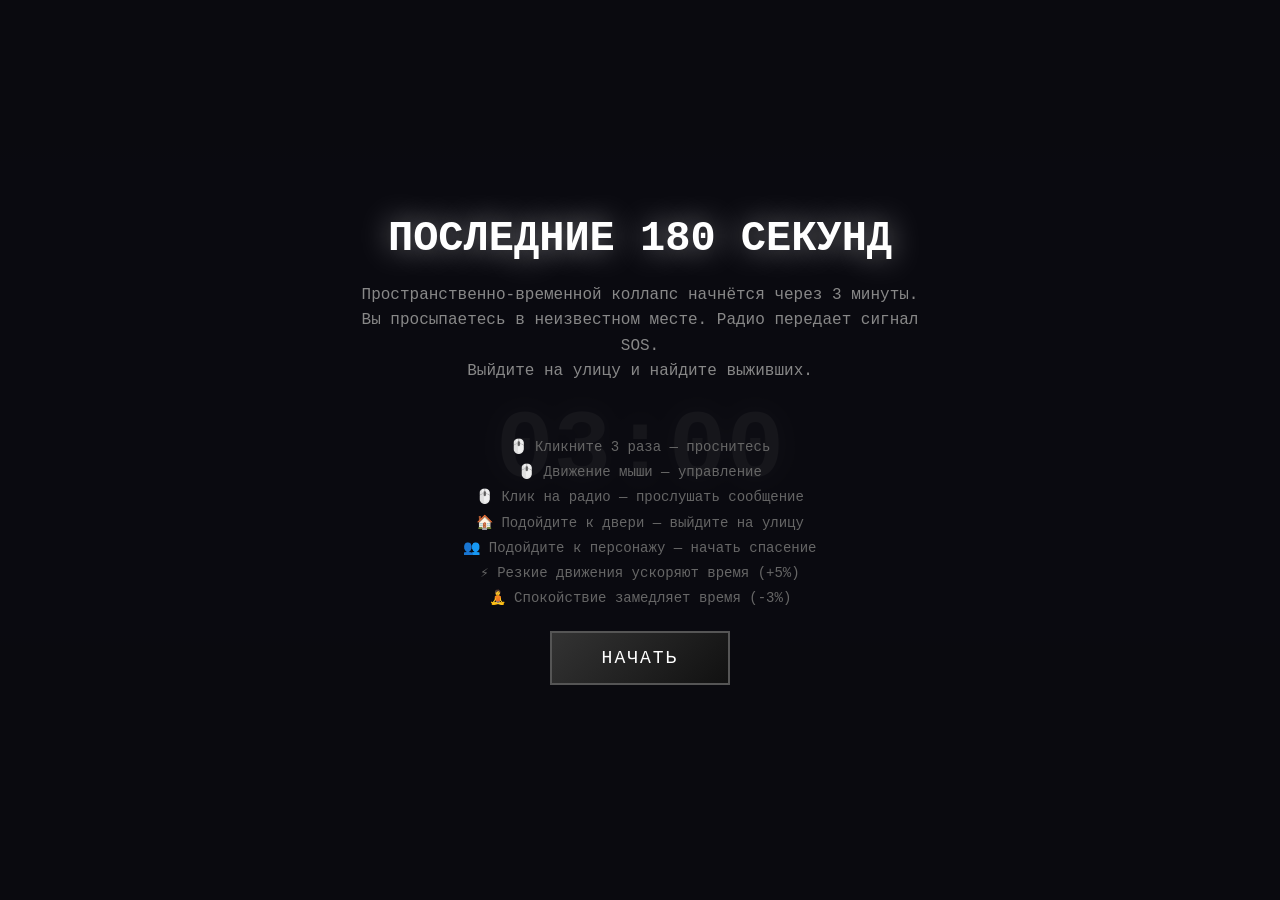
<file: index.html>
<!DOCTYPE html>
<html lang="ru">
<head>
    <meta charset="UTF-8">
    <meta name="viewport" content="width=device-width, initial-scale=1.0">
    <title>ПОСЛЕДНИЕ 180 СЕКУНД</title>
    <style>
        * {
            margin: 0;
            padding: 0;
            box-sizing: border-box;
        }

        body {
            background: #0a0a0f;
            font-family: 'Courier New', monospace;
            overflow: hidden;
            display: flex;
            justify-content: center;
            align-items: center;
            min-height: 100vh;
            color: #fff;
        }

        #game-container {
            position: relative;
            width: 1280px;
            height: 720px;
            max-width: 100vw;
            max-height: 100vh;
        }

        #gameCanvas {
            position: absolute;
            top: 0;
            left: 0;
            width: 100%;
            height: 100%;
            background: linear-gradient(180deg, #0a0a1a 0%, #1a1a2e 50%, #0a0a0f 100%);
        }

        #countdown {
            position: absolute;
            top: 50%;
            left: 50%;
            transform: translate(-50%, -50%);
            font-size: 96px;
            font-weight: bold;
            color: #fff;
            text-shadow: 0 0 20px rgba(255, 255, 255, 0.5);
            z-index: 10;
            pointer-events: none;
            transition: all 0.1s ease;
        }

        #countdown.panic {
            color: #ff4444;
            text-shadow: 0 0 30px #ff0000, 0 0 60px #ff0000;
        }

        #countdown.slow {
            color: #44ff44;
            text-shadow: 0 0 30px #00ff00, 0 0 60px #00ff00;
        }

        #start-screen, #ending-screen {
            position: absolute;
            top: 0;
            left: 0;
            width: 100%;
            height: 100%;
            background: rgba(10, 10, 15, 0.95);
            display: flex;
            flex-direction: column;
            justify-content: center;
            align-items: center;
            z-index: 100;
            padding: 20px;
        }

        #start-screen h1, #ending-screen h1 {
            font-size: 42px;
            margin-bottom: 20px;
            text-shadow: 0 0 30px rgba(255, 255, 255, 0.5);
            text-align: center;
        }

        .subtitle {
            font-size: 16px;
            color: #888;
            margin-bottom: 30px;
            text-align: center;
            max-width: 600px;
            line-height: 1.6;
        }

        .start-btn {
            margin-top: 20px;
            padding: 15px 50px;
            font-size: 18px;
            font-family: 'Courier New', monospace;
            background: linear-gradient(135deg, #333, #111);
            color: #fff;
            border: 2px solid #555;
            cursor: pointer;
            transition: all 0.3s ease;
            text-transform: uppercase;
            letter-spacing: 2px;
        }

        .start-btn:hover {
            background: linear-gradient(135deg, #555, #333);
            border-color: #fff;
            box-shadow: 0 0 20px rgba(255, 255, 255, 0.3);
        }

        .hidden {
            display: none !important;
        }

        #ending-description {
            font-size: 16px;
            color: #ccc;
            max-width: 600px;
            text-align: center;
            line-height: 1.6;
            margin: 20px 0;
        }

        .instructions {
            font-size: 14px;
            color: #666;
            margin-top: 20px;
            text-align: center;
            line-height: 1.8;
        }

        .trust-indicator {
            position: absolute;
            bottom: 20px;
            left: 50%;
            transform: translateX(-50%);
            font-size: 14px;
            color: #888;
            z-index: 10;
        }

        #message-overlay {
            position: absolute;
            top: 50px;
            left: 50%;
            transform: translateX(-50%);
            font-size: 18px;
            color: #fff;
            text-align: center;
            max-width: 800px;
            background: rgba(0, 0, 0, 0.7);
            padding: 15px 25px;
            border-radius: 5px;
            opacity: 0;
            transition: opacity 0.3s ease;
            pointer-events: none;
            z-index: 50;
        }

        #message-overlay.show {
            opacity: 1;
        }
    </style>
</head>
<body>
    <div id="game-container">
        <canvas id="gameCanvas" width="1280" height="720"></canvas>
        <div id="countdown">03:00</div>
        <div id="trust-indicator" class="trust-indicator hidden">Доверие: <span id="trust-count">0</span>/3</div>
        <div id="message-overlay"></div>

        <div id="start-screen">
            <h1>ПОСЛЕДНИЕ 180 СЕКУНД</h1>
            <p class="subtitle">
                Пространственно-временной коллапс начнётся через 3 минуты.<br>
                Вы просыпаетесь в неизвестном месте. Радио передает сигнал SOS.<br>
                Выйдите на улицу и найдите выживших.
            </p>
            <div class="instructions">
                🖱️ Кликните 3 раза — проснитесь<br>
                🖱️ Движение мыши — управление<br>
                🖱️ Клик на радио — прослушать сообщение<br>
                🏠 Подойдите к двери — выйдите на улицу<br>
                👥 Подойдите к персонажу — начать спасение<br>
                ⚡ Резкие движения ускоряют время (+5%)<br>
                🧘 Спокойствие замедляет время (-3%)
            </div>
            <button id="start-btn" class="start-btn">НАЧАТЬ</button>
        </div>

        <div id="ending-screen" class="hidden">
            <h1 id="ending-title"></h1>
            <p id="ending-description"></p>
            <button id="restart-btn" class="start-btn">НАЧАТЬ ЗАНОВО</button>
        </div>
    </div>

    <script>
        // ==================== TIMER SYSTEM ====================
        class TimerSystem {
            constructor() {
                this.timeRemaining = 180;
                this.speed = 1.0;
                this.lastUpdate = performance.now();
            }

            applyMouseStress(velocity) {
                // Velocity threshold: 200px/s = panic, <50px/s = calm
                if (velocity > 200) {
                    this.speed = Math.min(this.speed * 1.05, 3.0);
                } else if (velocity < 50) {
                    this.speed = Math.max(this.speed * 0.97, 0.3);
                } else {
                    // Gradually return to normal speed
                    this.speed += (1.0 - this.speed) * 0.02;
                }
            }

            update(deltaTime) {
                this.timeRemaining -= deltaTime * this.speed;
                return Math.max(0, this.timeRemaining);
            }

            getFormattedTime() {
                const minutes = Math.floor(this.timeRemaining / 60);
                const seconds = Math.floor(this.timeRemaining % 60);
                return `${String(minutes).padStart(2, '0')}:${String(seconds).padStart(2, '0')}`;
            }
        }

        // ==================== CHARACTER ENTITY ====================
        class Character {
            constructor(form, color, x, y, name, trait) {
                this.form = form; // 'triangle' | 'square' | 'hexagon'
                this.baseColor = color;
                this.color = color;
                this.x = x;
                this.y = y;
                this.baseX = x;
                this.baseY = y;
                this.name = name;
                this.trait = trait;
                this.size = 40;
                this.pulsePhase = Math.random() * Math.PI * 2;
                this.trustLevel = 0; // 0-1
                this.trustEstablished = false;
                this.proximityTime = 0;
                this.pulse = 0;
            }

            update(time, deltaTime) {
                // Parametric movement: x = baseX + Math.sin(time) * 5
                this.x = this.baseX + Math.sin(time * 0.5 + this.pulsePhase) * 5;
                this.y = this.baseY + Math.cos(time * 0.3 + this.pulsePhase) * 3;

                // Pulse animation for stress/contour (3 Hz frequency as per spec)
                this.pulse = Math.sin(time * 3) * 0.3;

                // Lighten color based on trust level
                if (this.trustEstablished) {
                    this.color = this.lightenColor(this.baseColor, this.trustLevel * 40);
                }
            }

            updateTrust(playerX, playerY, isMouseDown, deltaTime) {
                const dist = Math.hypot(this.x - playerX, this.y - playerY);
                const interactionRadius = 100;

                if (dist < interactionRadius && isMouseDown) {
                    this.proximityTime += deltaTime;

                    // Trust established after 5 seconds of holding near character
                    if (this.proximityTime >= 5 && !this.trustEstablished) {
                        this.trustEstablished = true;
                        this.trustLevel = 1;
                        return 'trust-established';
                    }
                } else {
                    this.proximityTime = Math.max(0, this.proximityTime - deltaTime * 0.5);
                }

                return null;
            }

            lightenColor(hex, percent) {
                const num = parseInt(hex.replace('#', ''), 16);
                const amt = Math.round(2.55 * percent);
                const R = Math.min(255, (num >> 16) + amt);
                const G = Math.min(255, ((num >> 8) & 0x00FF) + amt);
                const B = Math.min(255, (num & 0x0000FF) + amt);
                return `#${(0x1000000 + R * 0x10000 + G * 0x100 + B).toString(16).slice(1)}`;
            }

            draw(ctx, time) {
                ctx.save();
                ctx.translate(this.x, this.y);

                // Glow effect based on trust
                const glowIntensity = this.trustEstablished ? 0.6 : 0.3;
                const glowSize = this.size * (1 + this.pulse * 0.2);
                const gradient = ctx.createRadialGradient(0, 0, 0, 0, 0, glowSize * 1.5);
                gradient.addColorStop(0, this.hexToRgba(this.color, glowIntensity));
                gradient.addColorStop(1, 'transparent');

                ctx.fillStyle = gradient;
                ctx.beginPath();
                ctx.arc(0, 0, glowSize * 1.5, 0, Math.PI * 2);
                ctx.fill();

                // Shadow blur for pulse effect (imitating shader)
                ctx.shadowColor = this.color;
                ctx.shadowBlur = 5 + Math.sin(time * 3) * 3;

                // Draw shape
                ctx.fillStyle = this.color;
                ctx.strokeStyle = '#fff';
                ctx.lineWidth = 2 + this.pulse;

                this.drawShape(ctx);

                // Trust progress ring (when building trust)
                if (this.proximityTime > 0 && !this.trustEstablished) {
                    ctx.strokeStyle = '#fff';
                    ctx.lineWidth = 2;
                    ctx.globalAlpha = 0.5;
                    ctx.beginPath();
                    ctx.arc(0, 0, this.size + 15, -Math.PI / 2, -Math.PI / 2 + (this.proximityTime / 5) * Math.PI * 2);
                    ctx.stroke();
                }

                // Trust established indicator (full ring)
                if (this.trustEstablished) {
                    ctx.strokeStyle = '#fff';
                    ctx.lineWidth = 3;
                    ctx.globalAlpha = 0.8;
                    ctx.beginPath();
                    ctx.arc(0, 0, this.size + 15, 0, Math.PI * 2);
                    ctx.stroke();
                }

                ctx.restore();

                // Draw name
                ctx.fillStyle = '#fff';
                ctx.font = '12px Courier New';
                ctx.textAlign = 'center';
                ctx.globalAlpha = 0.7;
                ctx.fillText(this.name, this.x, this.y + this.size + 20);
                ctx.globalAlpha = 1;
            }

            drawShape(ctx) {
                ctx.beginPath();

                switch (this.form) {
                    case 'triangle':
                        // Triangle = 880Hz sound association (as per spec)
                        ctx.moveTo(0, -this.size);
                        ctx.lineTo(this.size * 0.866, this.size * 0.5);
                        ctx.lineTo(-this.size * 0.866, this.size * 0.5);
                        ctx.closePath();
                        break;

                    case 'square':
                        // Square = 440Hz sound association (as per spec)
                        ctx.rect(-this.size * 0.7, -this.size * 0.7, this.size * 1.4, this.size * 1.4);
                        break;

                    case 'hexagon':
                        // Hexagon = 110Hz sound association (as per spec)
                        for (let i = 0; i < 6; i++) {
                            const angle = (i * Math.PI / 3) - Math.PI / 2;
                            const x = Math.cos(angle) * this.size * 0.8;
                            const y = Math.sin(angle) * this.size * 0.8;
                            if (i === 0) ctx.moveTo(x, y);
                            else ctx.lineTo(x, y);
                        }
                        ctx.closePath();
                        break;
                }

                ctx.fill();
                ctx.stroke();
            }

            hexToRgba(hex, alpha) {
                const r = parseInt(hex.slice(1, 3), 16);
                const g = parseInt(hex.slice(3, 5), 16);
                const b = parseInt(hex.slice(5, 7), 16);
                return `rgba(${r}, ${g}, ${b}, ${alpha})`;
            }
        }

        // ==================== MAIN GAME CLASS ====================
        class Game {
            constructor() {
                this.canvas = document.getElementById('gameCanvas');
                this.ctx = this.canvas.getContext('2d');

                this.state = 'WAKEUP'; // WAKEUP | ALERT | CORRIDOR | FINALE
                this.timer = new TimerSystem();
                this.player = { x: 640, y: 360, color: '#FFD700', radius: 20 };
                this.entities = [];
                this.trustCount = 0;

                this.mouseX = 640;
                this.mouseY = 360;
                this.lastMouseX = 640;
                this.lastMouseY = 360;
                this.mouseVelocity = 0;
                this.isMouseDown = false;

                // Non-euclidean corridor: 3 presets for door positions
                this.centerCrosses = 0;
                this.lastCenterState = false;
                this.doorPresets = [
                    [{ x: 200, y: 200 }, { x: 640, y: 150 }, { x: 1080, y: 200 }],
                    [{ x: 300, y: 250 }, { x: 640, y: 180 }, { x: 980, y: 250 }],
                    [{ x: 150, y: 300 }, { x: 640, y: 120 }, { x: 1130, y: 300 }]
                ];
                this.currentPreset = 0;

                this.lastTime = performance.now();
                this.animationId = null;

                this.setupEventListeners();
                this.createEntities();
            }

            setupEventListeners() {
                // Mouse movement tracking for velocity calculation
                this.canvas.addEventListener('mousemove', (e) => {
                    const rect = this.canvas.getBoundingClientRect();
                    const scaleX = this.canvas.width / rect.width;
                    const scaleY = this.canvas.height / rect.height;

                    this.mouseX = (e.clientX - rect.left) * scaleX;
                    this.mouseY = (e.clientY - rect.top) * scaleY;
                });

                this.canvas.addEventListener('mousedown', () => {
                    this.isMouseDown = true;
                });

                this.canvas.addEventListener('mouseup', () => {
                    this.isMouseDown = false;
                });

                // Touch support for mobile
                this.canvas.addEventListener('touchstart', (e) => {
                    e.preventDefault();
                    this.isMouseDown = true;
                    const touch = e.touches[0];
                    const rect = this.canvas.getBoundingClientRect();
                    const scaleX = this.canvas.width / rect.width;
                    const scaleY = this.canvas.height / rect.height;
                    this.mouseX = (touch.clientX - rect.left) * scaleX;
                    this.mouseY = (touch.clientY - rect.top) * scaleY;
                });

                this.canvas.addEventListener('touchmove', (e) => {
                    e.preventDefault();
                    const touch = e.touches[0];
                    const rect = this.canvas.getBoundingClientRect();
                    const scaleX = this.canvas.width / rect.width;
                    const scaleY = this.canvas.height / rect.height;
                    this.mouseX = (touch.clientX - rect.left) * scaleX;
                    this.mouseY = (touch.clientY - rect.top) * scaleY;
                });

                this.canvas.addEventListener('touchend', () => {
                    this.isMouseDown = false;
                });

                document.getElementById('start-btn').addEventListener('click', () => this.start());
                document.getElementById('restart-btn').addEventListener('click', () => this.restart());
            }

            createEntities() {
                const preset = this.doorPresets[this.currentPreset];

                // Red Triangle - Lie/Aggressive (as per spec)
                this.entities.push(new Character('triangle', '#dc143c', preset[0].x, preset[0].y, 'Красный Треугольник', 'Ложь'));

                // Blue Square - Truth/Calm (as per spec)
                this.entities.push(new Character('square', '#00bfff', preset[1].x, preset[1].y, 'Синий Квадрат', 'Правда'));

                // Golden Hexagon - Sacrifice (as per spec)
                this.entities.push(new Character('hexagon', '#ffd700', preset[2].x, preset[2].y, 'Золотой Шестиугольник', 'Жертва'));
            }

            start() {
                document.getElementById('start-screen').classList.add('hidden');
                document.getElementById('trust-indicator').classList.remove('hidden');

                this.state = 'CORRIDOR';
                this.lastTime = performance.now();
                this.gameLoop();
            }

            restart() {
                document.getElementById('ending-screen').classList.add('hidden');
                document.getElementById('start-screen').classList.remove('hidden');
                document.getElementById('trust-indicator').classList.add('hidden');

                // Reset game state
                this.timer = new TimerSystem();
                this.player = { x: 640, y: 360, color: '#FFD700', radius: 20 };
                this.entities = [];
                this.trustCount = 0;
                this.centerCrosses = 0;
                this.currentPreset = 0;
                this.state = 'WAKEUP';

                this.createEntities();
                this.updateTrustDisplay();
            }

            update(deltaTime) {
                const time = performance.now() / 1000;

                // Calculate mouse velocity (pixels per second)
                const dx = this.mouseX - this.lastMouseX;
                const dy = this.mouseY - this.lastMouseY;
                const distance = Math.hypot(dx, dy);
                this.mouseVelocity = distance / deltaTime;

                this.lastMouseX = this.mouseX;
                this.lastMouseY = this.mouseY;

                // Apply mouse stress to timer (+5% if >200px/s, -3% if <50px/s)
                this.timer.applyMouseStress(this.mouseVelocity);

                // Update timer
                const timeRemaining = this.timer.update(deltaTime);

                // Update countdown display
                const countdownEl = document.getElementById('countdown');
                countdownEl.textContent = this.timer.getFormattedTime();

                // Update countdown style based on speed
                countdownEl.classList.remove('panic', 'slow');
                if (this.timer.speed > 1.3) {
                    countdownEl.classList.add('panic');
                } else if (this.timer.speed < 0.7) {
                    countdownEl.classList.add('slow');
                }

                // Smooth player follow mouse
                this.player.x += (this.mouseX - this.player.x) * 0.15;
                this.player.y += (this.mouseY - this.player.y) * 0.15;

                // Check non-euclidean corridor (crossing center changes door positions)
                const centerX = this.canvas.width / 2;
                const centerY = this.canvas.height / 2;
                const inCenter = Math.hypot(this.player.x - centerX, this.player.y - centerY) < 100;

                if (inCenter && !this.lastCenterState) {
                    this.triggerCorridorShift();
                }
                this.lastCenterState = inCenter;

                // Update entities
                this.entities.forEach(entity => {
                    entity.update(time, deltaTime);
                    const result = entity.updateTrust(this.player.x, this.player.y, this.isMouseDown, deltaTime);

                    if (result === 'trust-established') {
                        this.trustCount++;
                        this.updateTrustDisplay();
                    }
                });

                // Check for finale at 00:00
                if (timeRemaining <= 0) {
                    this.triggerFinale();
                    return false; // Stop game loop
                }

                return true; // Continue game loop
            }

            triggerCorridorShift() {
                // Random preset for door positions (non-euclidean effect)
                this.currentPreset = (this.currentPreset + 1 + Math.floor(Math.random() * 2)) % 3;
                const preset = this.doorPresets[this.currentPreset];

                // Shift entity positions
                this.entities.forEach((entity, index) => {
                    entity.baseX = preset[index].x;
                    entity.baseY = preset[index].y;
                });

                this.centerCrosses++;
            }

            updateTrustDisplay() {
                document.getElementById('trust-count').textContent = this.trustCount;
            }

            triggerFinale() {
                this.state = 'FINALE';

                const endingScreen = document.getElementById('ending-screen');
                const endingTitle = document.getElementById('ending-title');
                const endingDesc = document.getElementById('ending-description');

                // Community ending: if trust >= 2 characters, colors mix to white gradient
                if (this.trustCount >= 2) {
                    endingTitle.textContent = 'ФИНАЛ: СООБЩЕСТВО';
                    endingDesc.textContent = 'Вы объединили фигуры в круг перед коллапсом. Их цвета смешались в белый свет. Все исчезли, но в новом мире появились как единый организм. Развоплощённые, но бессмертные — вы теперь часть чего-то большего.';
                    this.drawCommunityEnding();
                } else {
                    endingTitle.textContent = 'ФИНАЛ: РАССЕЯННОСТЬ';
                    endingDesc.textContent = 'Время истекло. Вы не успели установить доверие с достаточным количеством фигур. Коллапс поглотил каждого по отдельности. Возможно, в другом цикле...';
                }

                endingScreen.classList.remove('hidden');
                document.getElementById('trust-indicator').classList.add('hidden');
            }

            drawCommunityEnding() {
                // White gradient fade effect (colors mixing to white)
                let opacity = 0;
                const fadeInterval = setInterval(() => {
                    opacity += 0.02;
                    this.ctx.fillStyle = `rgba(255, 255, 255, ${opacity})`;
                    this.ctx.fillRect(0, 0, this.canvas.width, this.canvas.height);

                    if (opacity >= 1) {
                        clearInterval(fadeInterval);
                    }
                }, 50);
            }

            render() {
                const time = performance.now() / 1000;

                // Clear canvas
                this.ctx.fillStyle = '#0a0a1a';
                this.ctx.fillRect(0, 0, this.canvas.width, this.canvas.height);

                // Draw corridor background
                this.drawCorridor();

                // Draw entities
                this.entities.forEach(entity => entity.draw(this.ctx, time));

                // Draw player
                this.drawPlayer();

                // Draw interaction radius when mouse is down
                if (this.isMouseDown) {
                    this.ctx.strokeStyle = 'rgba(255, 255, 255, 0.2)';
                    this.ctx.lineWidth = 1;
                    this.ctx.setLineDash([5, 5]);
                    this.ctx.beginPath();
                    this.ctx.arc(this.player.x, this.player.y, 100, 0, Math.PI * 2);
                    this.ctx.stroke();
                    this.ctx.setLineDash([]);
                }
            }

            drawCorridor() {
                const ctx = this.ctx;
                const w = this.canvas.width;
                const h = this.canvas.height;

                // Corridor gradient
                const gradient = ctx.createLinearGradient(0, 0, 0, h);
                gradient.addColorStop(0, '#1a1a2e');
                gradient.addColorStop(0.5, '#0f0f1a');
                gradient.addColorStop(1, '#0a0a0f');
                ctx.fillStyle = gradient;
                ctx.fillRect(0, 0, w, h);

                // Corridor walls (perspective)
                ctx.strokeStyle = '#333';
                ctx.lineWidth = 2;

                // Left wall
                ctx.beginPath();
                ctx.moveTo(100, 0);
                ctx.lineTo(200, h);
                ctx.stroke();

                // Right wall
                ctx.beginPath();
                ctx.moveTo(w - 100, 0);
                ctx.lineTo(w - 200, h);
                ctx.stroke();

                // Floor perspective lines
                ctx.strokeStyle = 'rgba(50, 50, 70, 0.3)';
                ctx.lineWidth = 1;

                for (let i = 1; i < 5; i++) {
                    const y = h * i / 5;
                    ctx.beginPath();
                    ctx.moveTo(100 + (i * 20), y);
                    ctx.lineTo(w - 100 - (i * 20), y);
                    ctx.stroke();
                }
            }

            drawPlayer() {
                const ctx = this.ctx;
                ctx.save();
                ctx.translate(this.player.x, this.player.y);

                // Player glow
                const gradient = ctx.createRadialGradient(0, 0, 0, 0, 0, this.player.radius * 2);
                gradient.addColorStop(0, 'rgba(255, 215, 0, 0.6)');
                gradient.addColorStop(1, 'transparent');
                ctx.fillStyle = gradient;
                ctx.beginPath();
                ctx.arc(0, 0, this.player.radius * 2, 0, Math.PI * 2);
                ctx.fill();

                // Player circle (golden as per spec)
                ctx.fillStyle = this.player.color;
                ctx.strokeStyle = '#fff';
                ctx.lineWidth = 2;
                ctx.shadowColor = this.player.color;
                ctx.shadowBlur = 10;
                ctx.beginPath();
                ctx.arc(0, 0, this.player.radius, 0, Math.PI * 2);
                ctx.fill();
                ctx.stroke();

                ctx.restore();
            }

            gameLoop() {
                const currentTime = performance.now();
                const deltaTime = (currentTime - this.lastTime) / 1000;
                this.lastTime = currentTime;

                const shouldContinue = this.update(deltaTime);
                this.render();

                if (shouldContinue) {
                    this.animationId = requestAnimationFrame(() => this.gameLoop());
                }
            }
        }

        // Initialize game when DOM is loaded
        document.addEventListener('DOMContentLoaded', () => {
            window.game = new Game();
        });
    </script>
</body>
</html>
</file>
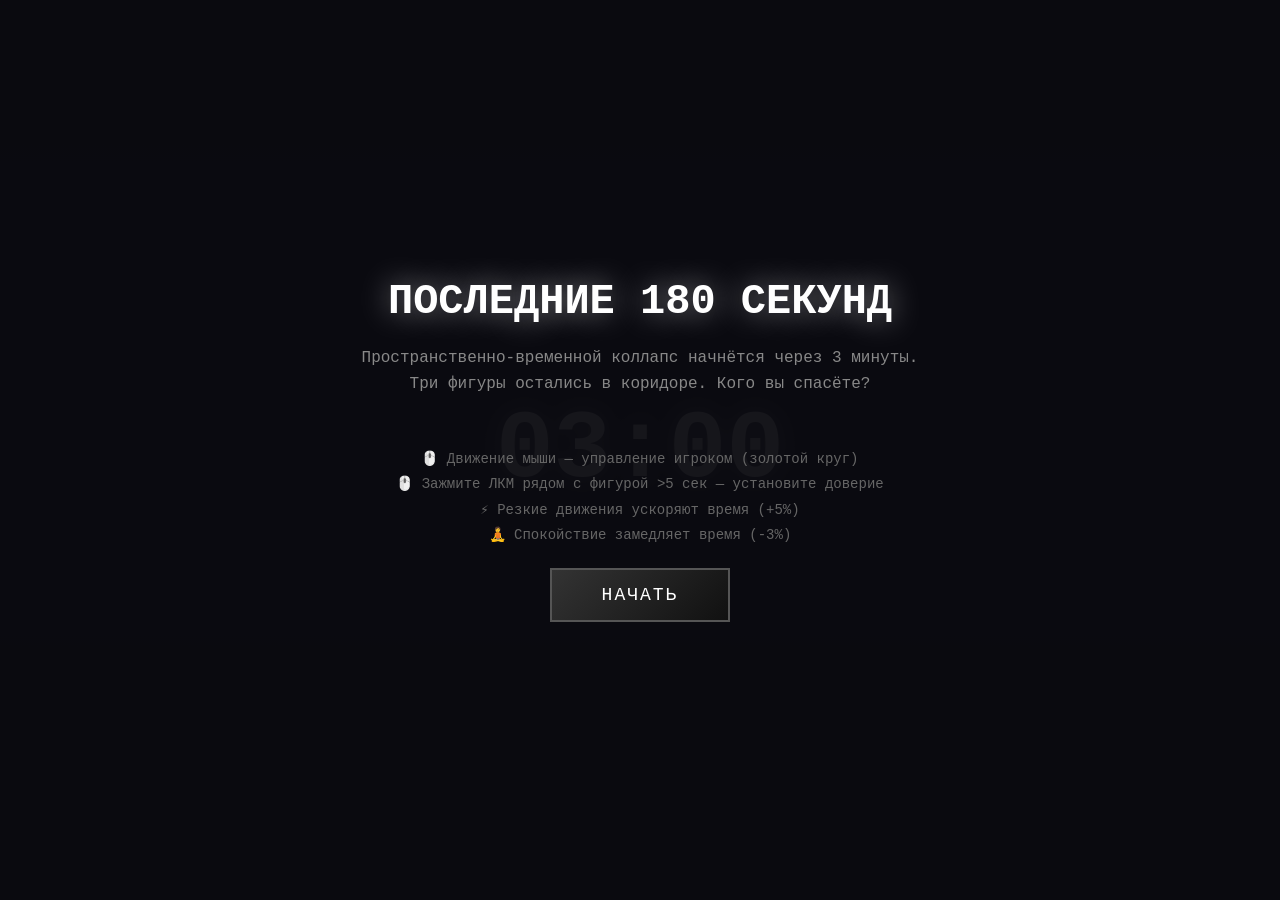
<file: game-mvp.html>
<!DOCTYPE html>
<html lang="ru">
<head>
    <meta charset="UTF-8">
    <meta name="viewport" content="width=device-width, initial-scale=1.0">
    <title>ПОСЛЕДНИЕ 180 СЕКУНД</title>
    <style>
        * {
            margin: 0;
            padding: 0;
            box-sizing: border-box;
        }
        
        body {
            background: #0a0a0f;
            font-family: 'Courier New', monospace;
            overflow: hidden;
            display: flex;
            justify-content: center;
            align-items: center;
            min-height: 100vh;
            color: #fff;
        }
        
        #game-container {
            position: relative;
            width: 1280px;
            height: 720px;
            max-width: 100vw;
            max-height: 100vh;
        }
        
        #gameCanvas {
            position: absolute;
            top: 0;
            left: 0;
            width: 100%;
            height: 100%;
            background: linear-gradient(180deg, #0a0a1a 0%, #1a1a2e 50%, #0a0a0f 100%);
        }
        
        #countdown {
            position: absolute;
            top: 50%;
            left: 50%;
            transform: translate(-50%, -50%);
            font-size: 96px;
            font-weight: bold;
            color: #fff;
            text-shadow: 0 0 20px rgba(255, 255, 255, 0.5);
            z-index: 10;
            pointer-events: none;
            transition: all 0.1s ease;
        }
        
        #countdown.panic {
            color: #ff4444;
            text-shadow: 0 0 30px #ff0000, 0 0 60px #ff0000;
        }
        
        #countdown.slow {
            color: #44ff44;
            text-shadow: 0 0 30px #00ff00, 0 0 60px #00ff00;
        }
        
        #start-screen, #ending-screen {
            position: absolute;
            top: 0;
            left: 0;
            width: 100%;
            height: 100%;
            background: rgba(10, 10, 15, 0.95);
            display: flex;
            flex-direction: column;
            justify-content: center;
            align-items: center;
            z-index: 100;
            padding: 20px;
        }
        
        #start-screen h1, #ending-screen h1 {
            font-size: 42px;
            margin-bottom: 20px;
            text-shadow: 0 0 30px rgba(255, 255, 255, 0.5);
            text-align: center;
        }
        
        .subtitle {
            font-size: 16px;
            color: #888;
            margin-bottom: 30px;
            text-align: center;
            max-width: 600px;
            line-height: 1.6;
        }
        
        .start-btn {
            margin-top: 20px;
            padding: 15px 50px;
            font-size: 18px;
            font-family: 'Courier New', monospace;
            background: linear-gradient(135deg, #333, #111);
            color: #fff;
            border: 2px solid #555;
            cursor: pointer;
            transition: all 0.3s ease;
            text-transform: uppercase;
            letter-spacing: 2px;
        }
        
        .start-btn:hover {
            background: linear-gradient(135deg, #555, #333);
            border-color: #fff;
            box-shadow: 0 0 20px rgba(255, 255, 255, 0.3);
        }
        
        .hidden {
            display: none !important;
        }
        
        #ending-description {
            font-size: 16px;
            color: #ccc;
            max-width: 600px;
            text-align: center;
            line-height: 1.6;
            margin: 20px 0;
        }
        
        .instructions {
            font-size: 14px;
            color: #666;
            margin-top: 20px;
            text-align: center;
            line-height: 1.8;
        }
        
        .trust-indicator {
            position: absolute;
            bottom: 20px;
            left: 50%;
            transform: translateX(-50%);
            font-size: 14px;
            color: #888;
            z-index: 10;
        }
    </style>
</head>
<body>
    <div id="game-container">
        <canvas id="gameCanvas" width="1280" height="720"></canvas>
        <div id="countdown">03:00</div>
        <div id="trust-indicator" class="trust-indicator hidden">Доверие: <span id="trust-count">0</span>/3</div>
        
        <div id="start-screen">
            <h1>ПОСЛЕДНИЕ 180 СЕКУНД</h1>
            <p class="subtitle">
                Пространственно-временной коллапс начнётся через 3 минуты.<br>
                Три фигуры остались в коридоре. Кого вы спасёте?
            </p>
            <div class="instructions">
                🖱️ Движение мыши — управление игроком (золотой круг)<br>
                🖱️ Зажмите ЛКМ рядом с фигурой >5 сек — установите доверие<br>
                ⚡ Резкие движения ускоряют время (+5%)<br>
                🧘 Спокойствие замедляет время (-3%)
            </div>
            <button id="start-btn" class="start-btn">НАЧАТЬ</button>
        </div>
        
        <div id="ending-screen" class="hidden">
            <h1 id="ending-title"></h1>
            <p id="ending-description"></p>
            <button id="restart-btn" class="start-btn">НАЧАТЬ ЗАНОВО</button>
        </div>
    </div>

    <script>
        // ==================== GAME CLASSES ====================
        
        class TimerSystem {
            constructor() {
                this.timeRemaining = 180;
                this.speed = 1.0;
                this.lastUpdate = performance.now();
            }
            
            applyMouseStress(velocity) {
                // Velocity threshold: 200px/s = panic, <50px/s = calm
                if (velocity > 200) {
                    this.speed = Math.min(this.speed * 1.05, 3.0);
                } else if (velocity < 50) {
                    this.speed = Math.max(this.speed * 0.97, 0.3);
                } else {
                    // Gradually return to normal speed
                    this.speed += (1.0 - this.speed) * 0.02;
                }
            }
            
            update(deltaTime) {
                this.timeRemaining -= deltaTime * this.speed;
                return Math.max(0, this.timeRemaining);
            }
            
            getFormattedTime() {
                const minutes = Math.floor(this.timeRemaining / 60);
                const seconds = Math.floor(this.timeRemaining % 60);
                return `${String(minutes).padStart(2, '0')}:${String(seconds).padStart(2, '0')}`;
            }
        }
        
        class Character {
            constructor(form, color, x, y, name, trait) {
                this.form = form; // 'triangle' | 'square' | 'hexagon'
                this.baseColor = color;
                this.color = color;
                this.x = x;
                this.y = y;
                this.baseX = x;
                this.baseY = y;
                this.name = name;
                this.trait = trait;
                this.size = 40;
                this.pulsePhase = Math.random() * Math.PI * 2;
                this.trustLevel = 0; // 0-1
                this.trustEstablished = false;
                this.proximityTime = 0;
                this.pulse = 0;
            }
            
            update(time, deltaTime) {
                // Parametric movement: x = baseX + Math.sin(time) * 5
                this.x = this.baseX + Math.sin(time * 0.5 + this.pulsePhase) * 5;
                this.y = this.baseY + Math.cos(time * 0.3 + this.pulsePhase) * 3;
                
                // Pulse animation for stress/contour
                this.pulse = Math.sin(time * 3) * 0.3;
                
                // Lighten color based on trust level
                if (this.trustEstablished) {
                    this.color = this.lightenColor(this.baseColor, this.trustLevel * 40);
                }
            }
            
            updateTrust(playerX, playerY, isMouseDown, deltaTime) {
                const dist = Math.hypot(this.x - playerX, this.y - playerY);
                const interactionRadius = 100;
                
                if (dist < interactionRadius && isMouseDown) {
                    this.proximityTime += deltaTime;
                    
                    // Trust established after 5 seconds of holding near character
                    if (this.proximityTime >= 5 && !this.trustEstablished) {
                        this.trustEstablished = true;
                        this.trustLevel = 1;
                        return 'trust-established';
                    }
                } else {
                    this.proximityTime = Math.max(0, this.proximityTime - deltaTime * 0.5);
                }
                
                return null;
            }
            
            lightenColor(hex, percent) {
                const num = parseInt(hex.replace('#', ''), 16);
                const amt = Math.round(2.55 * percent);
                const R = Math.min(255, (num >> 16) + amt);
                const G = Math.min(255, ((num >> 8) & 0x00FF) + amt);
                const B = Math.min(255, (num & 0x0000FF) + amt);
                return `#${(0x1000000 + R * 0x10000 + G * 0x100 + B).toString(16).slice(1)}`;
            }
            
            draw(ctx, time) {
                ctx.save();
                ctx.translate(this.x, this.y);
                
                // Glow effect based on trust
                const glowIntensity = this.trustEstablished ? 0.6 : 0.3;
                const glowSize = this.size * (1 + this.pulse * 0.2);
                const gradient = ctx.createRadialGradient(0, 0, 0, 0, 0, glowSize * 1.5);
                gradient.addColorStop(0, this.hexToRgba(this.color, glowIntensity));
                gradient.addColorStop(1, 'transparent');
                
                ctx.fillStyle = gradient;
                ctx.beginPath();
                ctx.arc(0, 0, glowSize * 1.5, 0, Math.PI * 2);
                ctx.fill();
                
                // Shadow blur for pulse effect
                ctx.shadowColor = this.color;
                ctx.shadowBlur = 5 + Math.sin(time * 3) * 3;
                
                // Draw shape
                ctx.fillStyle = this.color;
                ctx.strokeStyle = '#fff';
                ctx.lineWidth = 2 + this.pulse;
                
                this.drawShape(ctx);
                
                // Trust indicator ring
                if (this.proximityTime > 0 && !this.trustEstablished) {
                    ctx.strokeStyle = '#fff';
                    ctx.lineWidth = 2;
                    ctx.globalAlpha = 0.5;
                    ctx.beginPath();
                    ctx.arc(0, 0, this.size + 15, -Math.PI / 2, -Math.PI / 2 + (this.proximityTime / 5) * Math.PI * 2);
                    ctx.stroke();
                }
                
                // Trust established indicator
                if (this.trustEstablished) {
                    ctx.strokeStyle = '#fff';
                    ctx.lineWidth = 3;
                    ctx.globalAlpha = 0.8;
                    ctx.beginPath();
                    ctx.arc(0, 0, this.size + 15, 0, Math.PI * 2);
                    ctx.stroke();
                }
                
                ctx.restore();
                
                // Draw name
                ctx.fillStyle = '#fff';
                ctx.font = '12px Courier New';
                ctx.textAlign = 'center';
                ctx.globalAlpha = 0.7;
                ctx.fillText(this.name, this.x, this.y + this.size + 20);
                ctx.globalAlpha = 1;
            }
            
            drawShape(ctx) {
                ctx.beginPath();
                
                switch (this.form) {
                    case 'triangle':
                        // Triangle = 880Hz sound association
                        ctx.moveTo(0, -this.size);
                        ctx.lineTo(this.size * 0.866, this.size * 0.5);
                        ctx.lineTo(-this.size * 0.866, this.size * 0.5);
                        ctx.closePath();
                        break;
                        
                    case 'square':
                        // Square = 440Hz sound association
                        ctx.rect(-this.size * 0.7, -this.size * 0.7, this.size * 1.4, this.size * 1.4);
                        break;
                        
                    case 'hexagon':
                        // Hexagon = 110Hz sound association
                        for (let i = 0; i < 6; i++) {
                            const angle = (i * Math.PI / 3) - Math.PI / 2;
                            const x = Math.cos(angle) * this.size * 0.8;
                            const y = Math.sin(angle) * this.size * 0.8;
                            if (i === 0) ctx.moveTo(x, y);
                            else ctx.lineTo(x, y);
                        }
                        ctx.closePath();
                        break;
                }
                
                ctx.fill();
                ctx.stroke();
            }
            
            hexToRgba(hex, alpha) {
                const r = parseInt(hex.slice(1, 3), 16);
                const g = parseInt(hex.slice(3, 5), 16);
                const b = parseInt(hex.slice(5, 7), 16);
                return `rgba(${r}, ${g}, ${b}, ${alpha})`;
            }
        }
        
        class Game {
            constructor() {
                this.canvas = document.getElementById('gameCanvas');
                this.ctx = this.canvas.getContext('2d');
                
                this.state = 'WAKEUP'; // WAKEUP | ALERT | CORRIDOR | FINALE
                this.timer = new TimerSystem();
                this.player = { x: 640, y: 360, color: '#FFD700', radius: 20 };
                this.entities = [];
                this.trustCount = 0;
                
                this.mouseX = 640;
                this.mouseY = 360;
                this.lastMouseX = 640;
                this.lastMouseY = 360;
                this.mouseVelocity = 0;
                this.isMouseDown = false;
                
                // Non-euclidean corridor
                this.centerCrosses = 0;
                this.lastCenterState = false;
                this.doorPresets = [
                    [{ x: 200, y: 200 }, { x: 640, y: 150 }, { x: 1080, y: 200 }],
                    [{ x: 300, y: 250 }, { x: 640, y: 180 }, { x: 980, y: 250 }],
                    [{ x: 150, y: 300 }, { x: 640, y: 120 }, { x: 1130, y: 300 }]
                ];
                this.currentPreset = 0;
                
                this.lastTime = performance.now();
                this.animationId = null;
                
                this.setupEventListeners();
                this.createEntities();
            }
            
            setupEventListeners() {
                // Mouse movement tracking for velocity calculation
                this.canvas.addEventListener('mousemove', (e) => {
                    const rect = this.canvas.getBoundingClientRect();
                    const scaleX = this.canvas.width / rect.width;
                    const scaleY = this.canvas.height / rect.height;
                    
                    this.mouseX = (e.clientX - rect.left) * scaleX;
                    this.mouseY = (e.clientY - rect.top) * scaleY;
                });
                
                this.canvas.addEventListener('mousedown', () => {
                    this.isMouseDown = true;
                });
                
                this.canvas.addEventListener('mouseup', () => {
                    this.isMouseDown = false;
                });
                
                document.getElementById('start-btn').addEventListener('click', () => this.start());
                document.getElementById('restart-btn').addEventListener('click', () => this.restart());
            }
            
            createEntities() {
                const preset = this.doorPresets[this.currentPreset];
                
                // Red Triangle - Lie/Aggressive
                this.entities.push(new Character('triangle', '#dc143c', preset[0].x, preset[0].y, 'Красный Треугольник', 'Ложь'));
                
                // Blue Square - Truth/Calm
                this.entities.push(new Character('square', '#00bfff', preset[1].x, preset[1].y, 'Синий Квадрат', 'Правда'));
                
                // Golden Hexagon - Sacrifice
                this.entities.push(new Character('hexagon', '#ffd700', preset[2].x, preset[2].y, 'Золотой Шестиугольник', 'Жертва'));
            }
            
            start() {
                document.getElementById('start-screen').classList.add('hidden');
                document.getElementById('trust-indicator').classList.remove('hidden');
                
                this.state = 'CORRIDOR';
                this.lastTime = performance.now();
                this.gameLoop();
            }
            
            restart() {
                document.getElementById('ending-screen').classList.add('hidden');
                document.getElementById('start-screen').classList.remove('hidden');
                document.getElementById('trust-indicator').classList.add('hidden');
                
                // Reset game state
                this.timer = new TimerSystem();
                this.player = { x: 640, y: 360, color: '#FFD700', radius: 20 };
                this.entities = [];
                this.trustCount = 0;
                this.centerCrosses = 0;
                this.currentPreset = 0;
                this.state = 'WAKEUP';
                
                this.createEntities();
                this.updateTrustDisplay();
            }
            
            update(deltaTime) {
                const time = performance.now() / 1000;
                
                // Calculate mouse velocity
                const dx = this.mouseX - this.lastMouseX;
                const dy = this.mouseY - this.lastMouseY;
                const distance = Math.hypot(dx, dy);
                this.mouseVelocity = distance / deltaTime * 60; // pixels per second
                
                this.lastMouseX = this.mouseX;
                this.lastMouseY = this.mouseY;
                
                // Apply mouse stress to timer
                this.timer.applyMouseStress(this.mouseVelocity);
                
                // Update timer
                const timeRemaining = this.timer.update(deltaTime);
                
                // Update countdown display
                const countdownEl = document.getElementById('countdown');
                countdownEl.textContent = this.timer.getFormattedTime();
                
                // Update countdown style based on speed
                countdownEl.classList.remove('panic', 'slow');
                if (this.timer.speed > 1.3) {
                    countdownEl.classList.add('panic');
                } else if (this.timer.speed < 0.7) {
                    countdownEl.classList.add('slow');
                }
                
                // Smooth player follow
                this.player.x += (this.mouseX - this.player.x) * 0.15;
                this.player.y += (this.mouseY - this.player.y) * 0.15;
                
                // Check non-euclidean corridor (crossing center)
                const centerX = this.canvas.width / 2;
                const centerY = this.canvas.height / 2;
                const inCenter = Math.hypot(this.player.x - centerX, this.player.y - centerY) < 100;
                
                if (inCenter && !this.lastCenterState) {
                    this.triggerCorridorShift();
                }
                this.lastCenterState = inCenter;
                
                // Update entities
                this.entities.forEach(entity => {
                    entity.update(time, deltaTime);
                    const result = entity.updateTrust(this.player.x, this.player.y, this.isMouseDown, deltaTime);
                    
                    if (result === 'trust-established') {
                        this.trustCount++;
                        this.updateTrustDisplay();
                    }
                });
                
                // Check for finale
                if (timeRemaining <= 0) {
                    this.triggerFinale();
                    return false; // Stop game loop
                }
                
                return true; // Continue game loop
            }
            
            triggerCorridorShift() {
                // Random preset for door positions
                this.currentPreset = (this.currentPreset + 1 + Math.floor(Math.random() * 2)) % 3;
                const preset = this.doorPresets[this.currentPreset];
                
                // Shift entity positions
                this.entities.forEach((entity, index) => {
                    entity.baseX = preset[index].x;
                    entity.baseY = preset[index].y;
                });
                
                this.centerCrosses++;
            }
            
            updateTrustDisplay() {
                document.getElementById('trust-count').textContent = this.trustCount;
            }
            
            triggerFinale() {
                this.state = 'FINALE';
                
                const endingScreen = document.getElementById('ending-screen');
                const endingTitle = document.getElementById('ending-title');
                const endingDesc = document.getElementById('ending-description');
                
                // Community ending: if trust >= 2 characters
                if (this.trustCount >= 2) {
                    endingTitle.textContent = 'ФИНАЛ: СООБЩЕСТВО';
                    endingDesc.textContent = 'Вы объединили фигуры в круг перед коллапсом. Их цвета смешались в белый свет. Все исчезли, но в новом мире появились как единый организм. Развоплощённые, но бессмертные — вы теперь часть чего-то большего.';
                    this.drawCommunityEnding();
                } else {
                    endingTitle.textContent = 'ФИНАЛ: РАССЕЯННОСТЬ';
                    endingDesc.textContent = 'Время истекло. Вы не успели установить доверие с достаточным количеством фигур. Коллапс поглотил каждого по отдельности. Возможно, в другом цикле...';
                }
                
                endingScreen.classList.remove('hidden');
                document.getElementById('trust-indicator').classList.add('hidden');
            }
            
            drawCommunityEnding() {
                // White gradient fade effect
                let opacity = 0;
                const fadeInterval = setInterval(() => {
                    opacity += 0.02;
                    this.ctx.fillStyle = `rgba(255, 255, 255, ${opacity})`;
                    this.ctx.fillRect(0, 0, this.canvas.width, this.canvas.height);
                    
                    if (opacity >= 1) {
                        clearInterval(fadeInterval);
                    }
                }, 50);
            }
            
            render() {
                const time = performance.now() / 1000;
                
                // Clear canvas
                this.ctx.fillStyle = '#0a0a1a';
                this.ctx.fillRect(0, 0, this.canvas.width, this.canvas.height);
                
                // Draw corridor background
                this.drawCorridor();
                
                // Draw entities
                this.entities.forEach(entity => entity.draw(this.ctx, time));
                
                // Draw player
                this.drawPlayer();
                
                // Draw interaction radius when mouse is down
                if (this.isMouseDown) {
                    this.ctx.strokeStyle = 'rgba(255, 255, 255, 0.2)';
                    this.ctx.lineWidth = 1;
                    this.ctx.setLineDash([5, 5]);
                    this.ctx.beginPath();
                    this.ctx.arc(this.player.x, this.player.y, 100, 0, Math.PI * 2);
                    this.ctx.stroke();
                    this.ctx.setLineDash([]);
                }
            }
            
            drawCorridor() {
                const ctx = this.ctx;
                const w = this.canvas.width;
                const h = this.canvas.height;
                
                // Corridor gradient
                const gradient = ctx.createLinearGradient(0, 0, 0, h);
                gradient.addColorStop(0, '#1a1a2e');
                gradient.addColorStop(0.5, '#0f0f1a');
                gradient.addColorStop(1, '#0a0a0f');
                ctx.fillStyle = gradient;
                ctx.fillRect(0, 0, w, h);
                
                // Corridor walls
                ctx.strokeStyle = '#333';
                ctx.lineWidth = 2;
                
                // Left wall
                ctx.beginPath();
                ctx.moveTo(100, 0);
                ctx.lineTo(200, h);
                ctx.stroke();
                
                // Right wall
                ctx.beginPath();
                ctx.moveTo(w - 100, 0);
                ctx.lineTo(w - 200, h);
                ctx.stroke();
                
                // Floor perspective lines
                ctx.strokeStyle = 'rgba(50, 50, 70, 0.3)';
                ctx.lineWidth = 1;
                
                for (let i = 1; i < 5; i++) {
                    const y = h * i / 5;
                    ctx.beginPath();
                    ctx.moveTo(100 + (i * 20), y);
                    ctx.lineTo(w - 100 - (i * 20), y);
                    ctx.stroke();
                }
            }
            
            drawPlayer() {
                const ctx = this.ctx;
                ctx.save();
                ctx.translate(this.player.x, this.player.y);
                
                // Player glow
                const gradient = ctx.createRadialGradient(0, 0, 0, 0, 0, this.player.radius * 2);
                gradient.addColorStop(0, 'rgba(255, 215, 0, 0.6)');
                gradient.addColorStop(1, 'transparent');
                ctx.fillStyle = gradient;
                ctx.beginPath();
                ctx.arc(0, 0, this.player.radius * 2, 0, Math.PI * 2);
                ctx.fill();
                
                // Player circle
                ctx.fillStyle = this.player.color;
                ctx.strokeStyle = '#fff';
                ctx.lineWidth = 2;
                ctx.shadowColor = this.player.color;
                ctx.shadowBlur = 10;
                ctx.beginPath();
                ctx.arc(0, 0, this.player.radius, 0, Math.PI * 2);
                ctx.fill();
                ctx.stroke();
                
                ctx.restore();
            }
            
            gameLoop() {
                const currentTime = performance.now();
                const deltaTime = (currentTime - this.lastTime) / 1000;
                this.lastTime = currentTime;
                
                const shouldContinue = this.update(deltaTime);
                this.render();
                
                if (shouldContinue) {
                    this.animationId = requestAnimationFrame(() => this.gameLoop());
                }
            }
        }
        
        // Initialize game when DOM is loaded
        document.addEventListener('DOMContentLoaded', () => {
            window.game = new Game();
        });
    </script>
</body>
</html>
</file>
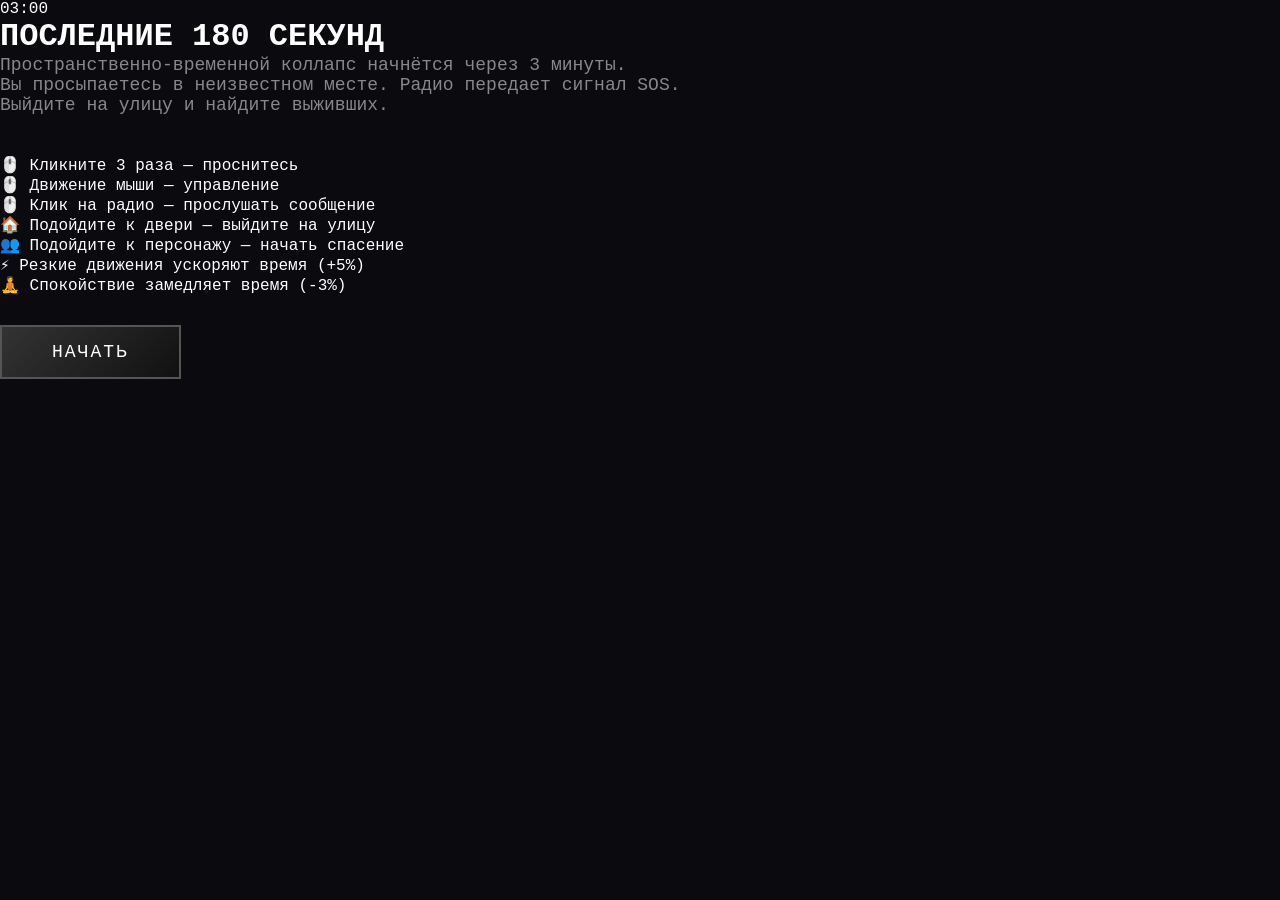
<file: storyline.html>
<!DOCTYPE html>
<html lang="ru">
<head>
    <meta charset="UTF-8">
    <meta name="viewport" content="width=device-width, initial-scale=1.0">
    <title>ПОСЛЕДНИЕ 180 СЕКУНД</title>
    <link rel="stylesheet" href="styles.css">
</head>
<body>
    <div id="game-container">
        <canvas id="gameCanvas" width="1280" height="720"></canvas>
        <div id="countdown">03:00</div>
        <div id="trust-indicator" class="trust-indicator hidden">Доверие: <span id="trust-count">0</span>/3</div>
        <div id="message-overlay"></div>

        <div id="start-screen">
            <h1>ПОСЛЕДНИЕ 180 СЕКУНД</h1>
            <p class="subtitle">
                Пространственно-временной коллапс начнётся через 3 минуты.<br>
                Вы просыпаетесь в неизвестном месте. Радио передает сигнал SOS.<br>
                Выйдите на улицу и найдите выживших.
            </p>
            <div class="instructions">
                🖱️ Кликните 3 раза — проснитесь<br>
                🖱️ Движение мыши — управление<br>
                🖱️ Клик на радио — прослушать сообщение<br>
                🏠 Подойдите к двери — выйдите на улицу<br>
                👥 Подойдите к персонажу — начать спасение<br>
                ⚡ Резкие движения ускоряют время (+5%)<br>
                🧘 Спокойствие замедляет время (-3%)
            </div>
            <button id="start-btn" class="start-btn">НАЧАТЬ</button>
        </div>

        <div id="ending-screen" class="hidden">
            <h1 id="ending-title"></h1>
            <p id="ending-description"></p>
            <button id="restart-btn" class="start-btn">НАЧАТЬ ЗАНОВО</button>
        </div>
    </div>

    <script src="sound.js"></script>
    <script src="characters.js"></script>
    <script src="renderer.js"></script>
    <script src="game.js"></script>
</body>
</html>
</file>
<file: styles.css>
* {
    margin: 0;
    padding: 0;
    box-sizing: border-box;
}

body {
    background: #0a0a0f;
    font-family: 'Courier New', monospace;
    overflow: hidden;
    display: flex;
    justify-content: center;
    align-items: center;
    min-height: 100vh;
    color: #fff;
}

#game-container {
    position: relative;
    width: 100vw;
    height: 100vh;
}

#gameCanvas {
    position: absolute;
    top: 0;
    left: 0;
    width: 100%;
    height: 100%;
    z-index: 1;
}

#gameCanvas.blocked {
    pointer-events: none;
}

#start-screen, #ending-screen {
    z-index: 100;
}

.countdown {
    position: absolute;
    top: 50%;
    left: 50%;
    transform: translate(-50%, -50%);
    font-size: 120px;
    font-weight: bold;
    color: #fff;
    text-shadow: 0 0 20px rgba(255, 255, 255, 0.5), 0 0 40px rgba(255, 255, 255, 0.3);
    z-index: 10;
    pointer-events: none;
    transition: all 0.1s ease;
}

.countdown.panic {
    color: #ff4444;
    text-shadow: 0 0 30px #ff0000, 0 0 60px #ff0000;
    animation: panicPulse 0.2s infinite;
}

.countdown.slow {
    color: #44ff44;
    text-shadow: 0 0 30px #00ff00, 0 0 60px #00ff00;
}

@keyframes panicPulse {
    0%, 100% { transform: translate(-50%, -50%) scale(1); }
    50% { transform: translate(-50%, -50%) scale(1.05); }
}

.message-overlay {
    position: absolute;
    top: 15%;
    left: 50%;
    transform: translateX(-50%);
    font-size: 24px;
    color: #fff;
    text-shadow: 0 0 10px rgba(255, 255, 255, 0.8);
    z-index: 15;
    opacity: 0;
    transition: opacity 0.5s ease;
    text-align: center;
    max-width: 80%;
}

.message-overlay.show {
    opacity: 1;
}

.start-screen, .ending-screen {
    position: absolute;
    top: 0;
    left: 0;
    width: 100%;
    height: 100%;
    background: linear-gradient(135deg, #1a1a2e 0%, #0a0a1a 50%, #0a0a0f 100%);
    display: flex;
    flex-direction: column;
    justify-content: center;
    align-items: center;
    z-index: 100;
    padding: 20px;
    pointer-events: auto;
}

.start-screen.hidden, .ending-screen.hidden {
    pointer-events: none;
}

.start-screen h1, .ending-screen h1 {
    font-size: 48px;
    margin-bottom: 10px;
    text-shadow: 0 0 30px rgba(255, 255, 255, 0.5);
    text-align: center;
}

.subtitle {
    font-size: 18px;
    color: #888;
    margin-bottom: 40px;
}

#character-creation, #color-creation {
    margin: 20px 0;
    text-align: center;
}

#character-creation h3, #color-creation h3 {
    font-size: 16px;
    color: #aaa;
    margin-bottom: 15px;
}

.shape-selector {
    display: inline-flex;
    flex-direction: column;
    align-items: center;
    margin: 10px;
    cursor: pointer;
    transition: transform 0.3s ease;
}

.shape-selector:hover {
    transform: scale(1.1);
}

.shape-selector span {
    margin-top: 8px;
    font-size: 12px;
    color: #888;
}

.shape-selector.selected svg {
    filter: drop-shadow(0 0 10px gold);
}

.shape-selector.selected span {
    color: gold;
}

.color-selector {
    display: inline-block;
    width: 50px;
    height: 50px;
    margin: 10px;
    border-radius: 50%;
    cursor: pointer;
    transition: transform 0.3s ease, box-shadow 0.3s ease;
    border: 3px solid transparent;
}

.color-selector:hover {
    transform: scale(1.15);
}

.color-selector[data-color="crimson"] { background: radial-gradient(circle, #dc143c, #8b0000); }
.color-selector[data-color="deepskyblue"] { background: radial-gradient(circle, #00bfff, #0066cc); }
.color-selector[data-color="emerald"] { background: radial-gradient(circle, #50c878, #228b22); }
.color-selector[data-color="amethyst"] { background: radial-gradient(circle, #9966cc, #663399); }
.color-selector[data-color="amber"] { background: radial-gradient(circle, #ffc800, #cc9900); }
.color-selector[data-color="gold"] { background: radial-gradient(circle, #ffd700, #b8860b); }

.color-selector.selected {
    border-color: #fff;
    box-shadow: 0 0 20px rgba(255, 255, 255, 0.5);
}

.start-btn {
    margin-top: 30px;
    padding: 15px 50px;
    font-size: 18px;
    font-family: 'Courier New', monospace;
    background: linear-gradient(135deg, #333, #111);
    color: #fff;
    border: 2px solid #555;
    cursor: pointer;
    transition: all 0.3s ease;
    text-transform: uppercase;
    letter-spacing: 2px;
}

.start-btn:hover:not(:disabled) {
    background: linear-gradient(135deg, #555, #333);
    border-color: #fff;
    box-shadow: 0 0 20px rgba(255, 255, 255, 0.3);
}

.start-btn:disabled {
    opacity: 0.3;
    cursor: not-allowed;
}

.hidden {
    display: none !important;
}

#ending-description {
    font-size: 16px;
    color: #ccc;
    max-width: 600px;
    text-align: center;
    line-height: 1.6;
    margin: 20px 0;
}

/* Breathing animation for countdown */
@keyframes breathe {
    0%, 100% { opacity: 0.9; }
    50% { opacity: 1; }
}

.countdown {
    animation: breathe 3s ease-in-out infinite;
}
</file>
